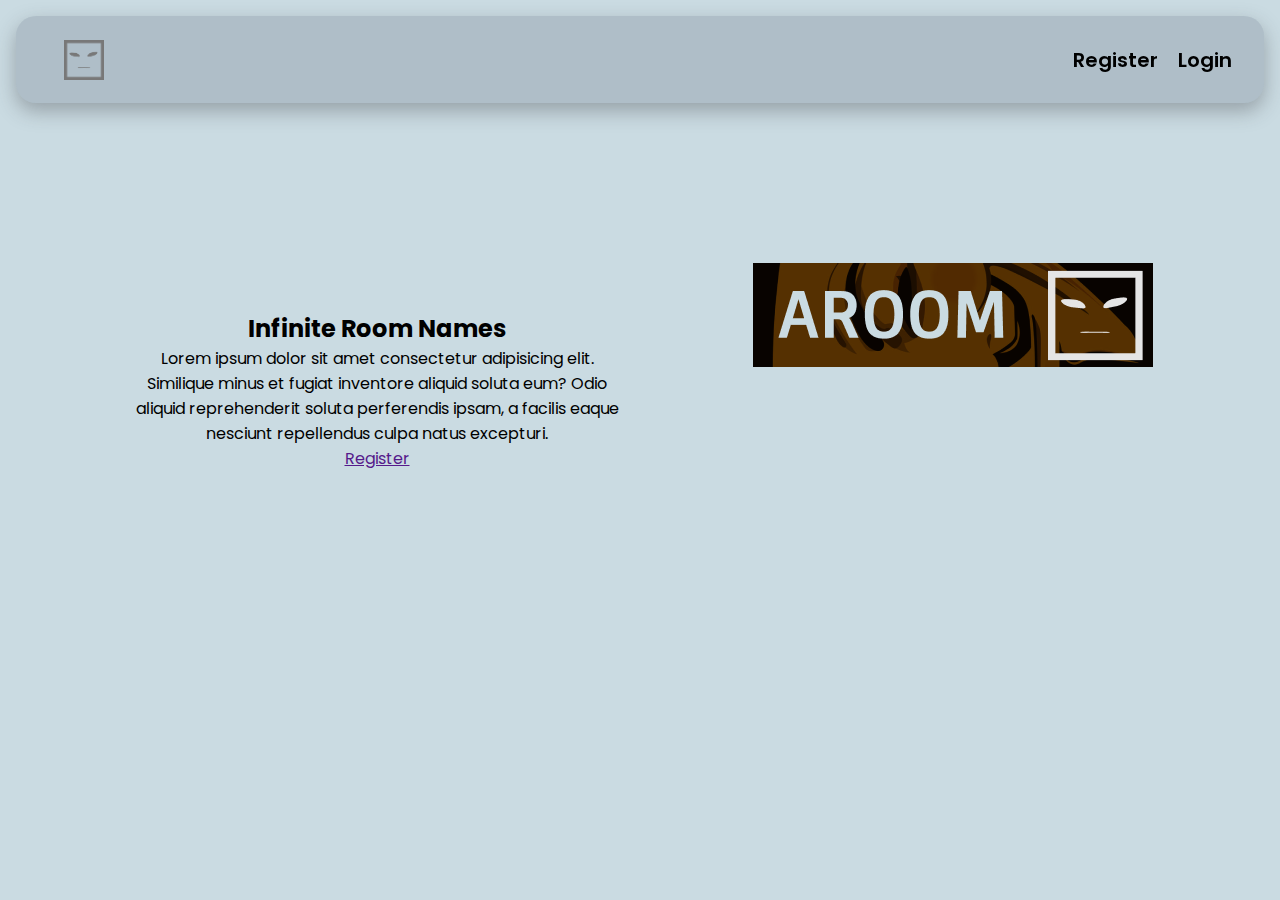
<file: index.html>
<!DOCTYPE html>
<html lang="en">
  <head>
    <meta charset="UTF-8" />
    <meta name="viewport" content="width=device-width, initial-scale=1.0" />
    <link rel="stylesheet" href="/scss/index.css" />
    <link rel="icon" href="/img/favicon.ico" type="image/x-icon" />
    <title>AnonRoom || Anonymous Chat Room</title>
  </head>
  <header>
    <div class="navbar">
      <a href="index.html"><img src="/img/logo.png" alt="Logo" /></a>
      <ul class="nav-links">
        <a href="register.html">Register</a>
        <a href="login.html">Login</a>
      </ul>
    </div>
  </header>
  <body>
    <section>
      <div class="main">
        <div class="text-content">
          <h2>Infinite Room Names</h2>
          <p>
            Lorem ipsum dolor sit amet consectetur adipisicing elit. Similique
            minus et fugiat inventore aliquid soluta eum? Odio aliquid
            reprehenderit soluta perferendis ipsam, a facilis eaque nesciunt
            repellendus culpa natus excepturi.
          </p>
          <a href="">Register</a>
        </div>
        <img src="/img/anonroombanner.png" alt="banner" />
      </div>
    </section>
  </body>
</html>
</file>
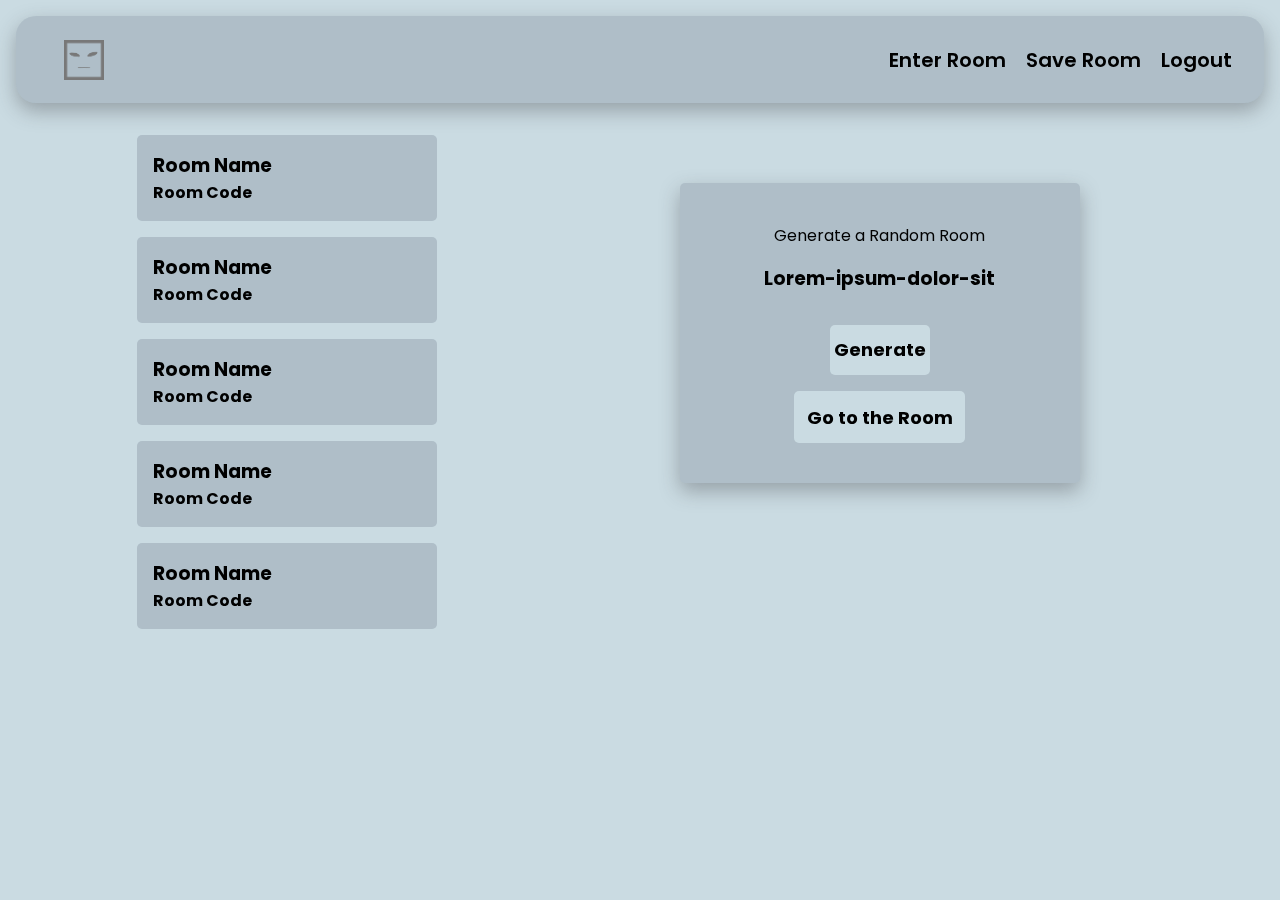
<file: dashboard.html>
<!DOCTYPE html>
<html lang="en">
  <head>
    <meta charset="UTF-8" />
    <meta name="viewport" content="width=device-width, initial-scale=1.0" />
    <link rel="stylesheet" href="/scss/index.css" />
    <link rel="icon" href="/img/favicon.ico" type="image/x-icon" />
    <title>AnonRoom || Dashboard</title>
  </head>
  <header>
    <div class="navbar">
      <a href="index.html"><img src="/img/logo.png" alt="Logo" /></a>
      <ul class="nav-links">
        <a href="enterroom.html">Enter Room</a>
        <a href="roomsave.html">Save Room</a>
        <a href="">Logout</a>
      </ul>
    </div>
  </header>
  <body>
    <section>
      <div class="dashboard">
        <div class="roomlist">
          <a href="room.html"
            ><div class="room">
              <h3>Room Name</h3>
              <h4>Room Code</h4>
            </div>
          </a>
          <a href="room.html"
            ><div class="room">
              <h3>Room Name</h3>
              <h4>Room Code</h4>
            </div>
          </a>
          <a href="room.html"
            ><div class="room">
              <h3>Room Name</h3>
              <h4>Room Code</h4>
            </div>
          </a>
          <a href="room.html"
            ><div class="room">
              <h3>Room Name</h3>
              <h4>Room Code</h4>
            </div>
          </a>
          <a href="room.html"
            ><div class="room">
              <h3>Room Name</h3>
              <h4>Room Code</h4>
            </div>
          </a>
        </div>
        <div class="generate">
          <form method="post" action="">
            <label>Generate a Random Room</label>
            <h3>Lorem-ipsum-dolor-sit</h3>
            <button type="submit" class="btn-links" name="generate">
              Generate
            </button>
          </form>
          <a href="">Go to the Room</a>
        </div>
      </div>
    </section>
  </body>
</html>
</file>
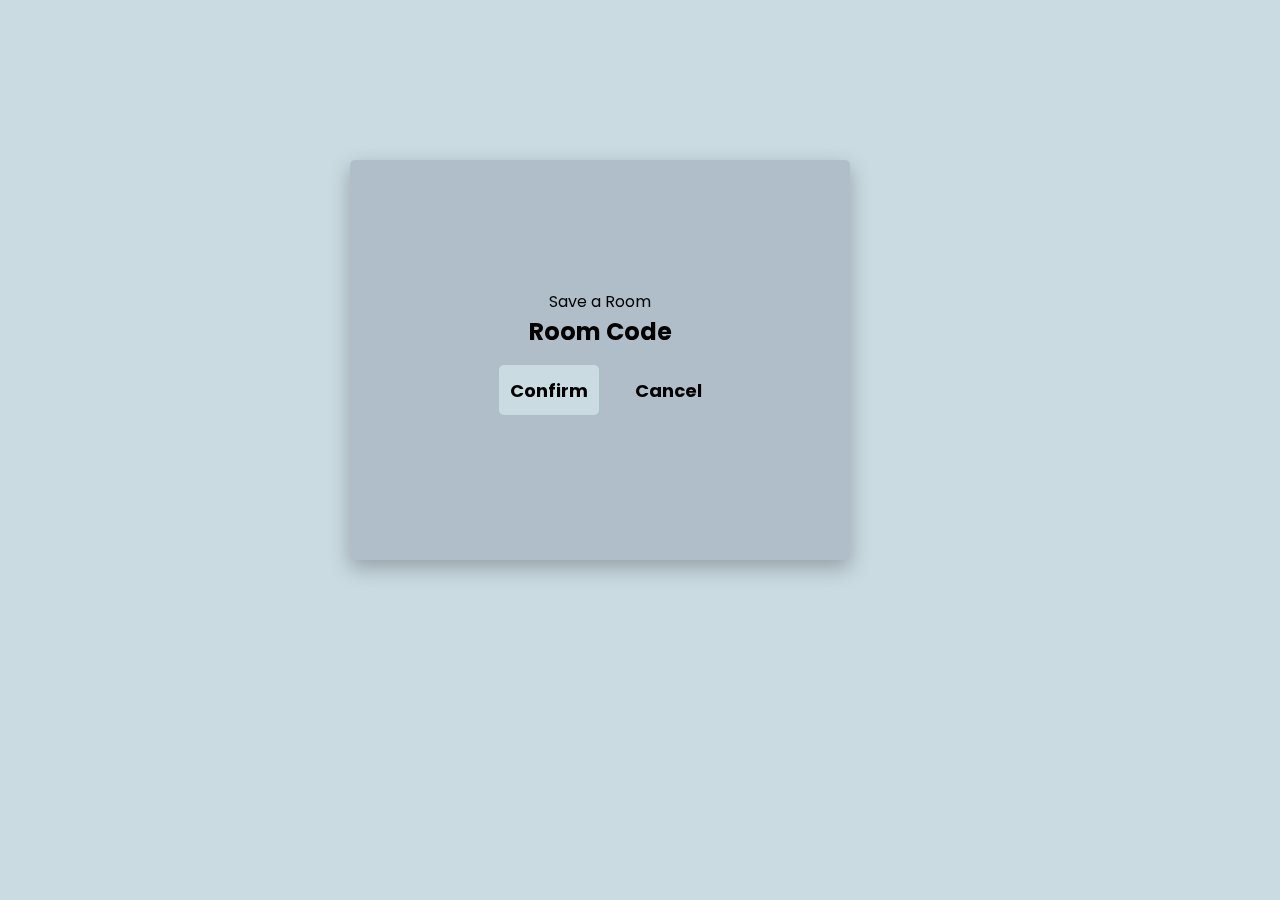
<file: delete.html>
<!DOCTYPE html>
<html lang="en">
  <head>
    <meta charset="UTF-8" />
    <meta name="viewport" content="width=device-width, initial-scale=1.0" />
    <link rel="stylesheet" href="/scss/index.css" />
    <link rel="icon" href="/img/favicon.ico" type="image/x-icon" />

    <title>Room Code || Delete</title>
  </head>
  <body>
    <section>
      <div class="update-wrapper">
        <div class="update-card">
          <form action="" method="POST">
            <label>Save a Room</label>
            <h2>Room Code</h2>
            <div>
              <button type="submit">Confirm</button>
              <a href="saveroomdetails.html">Cancel</a>
            </div>
          </form>
        </div>
      </div>
    </section>
  </body>
</html>
</file>
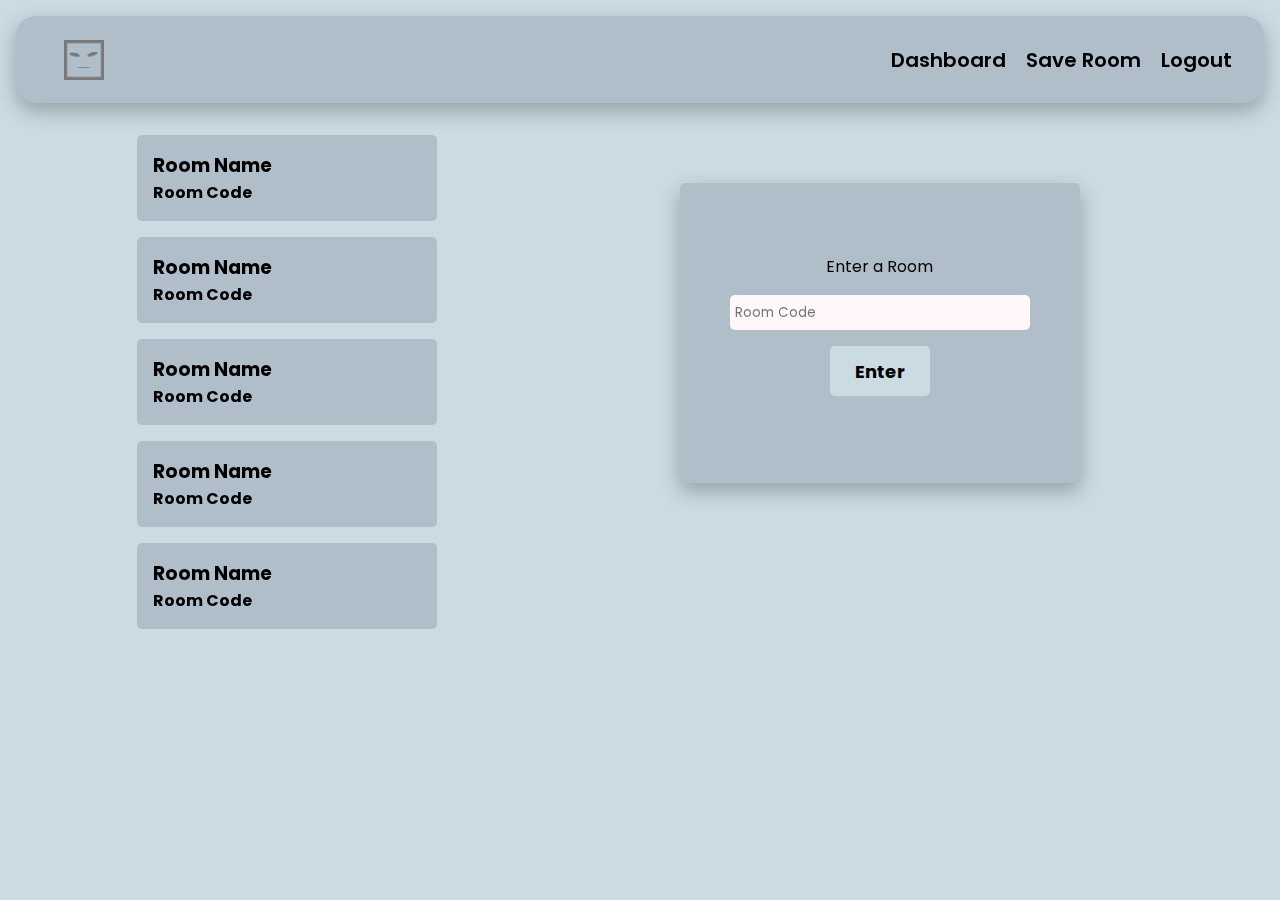
<file: enterroom.html>
<!DOCTYPE html>
<html lang="en">
  <head>
    <meta charset="UTF-8" />
    <meta name="viewport" content="width=device-width, initial-scale=1.0" />
    <link rel="stylesheet" href="/scss/index.css" />
    <link rel="icon" href="/img/favicon.ico" type="image/x-icon" />

    <title>AnonRoom || Enter Room</title>
  </head>
  <header>
    <div class="navbar">
      <a href="index.html"><img src="/img/logo.png" alt="Logo" /></a>
      <ul class="nav-links">
        <a href="dashboard.html">Dashboard</a>
        <a href="roomsave.html">Save Room</a>
        <a href="">Logout</a>
      </ul>
    </div>
  </header>
  <body>
    <section>
      <div class="enter-room">
        <div class="roomlist">
          <a href="room.html"
            ><div class="room">
              <h3>Room Name</h3>
              <h4>Room Code</h4>
            </div>
          </a>
          <a href="room.html"
            ><div class="room">
              <h3>Room Name</h3>
              <h4>Room Code</h4>
            </div>
          </a>
          <a href="room.html"
            ><div class="room">
              <h3>Room Name</h3>
              <h4>Room Code</h4>
            </div>
          </a>
          <a href="room.html"
            ><div class="room">
              <h3>Room Name</h3>
              <h4>Room Code</h4>
            </div>
          </a>
          <a href="room.html"
            ><div class="room">
              <h3>Room Name</h3>
              <h4>Room Code</h4>
            </div>
          </a>
        </div>
        <div class="enter">
          <form method="post" action="">
            <label>Enter a Room</label>
            <div class="username">
              <input
                type="text"
                name="roomName"
                placeholder="Room Code"
                required
              />
            </div>
            <button type="submit">Enter</button>
          </form>
        </div>
      </div>
    </section>
  </body>
</html>
</file>
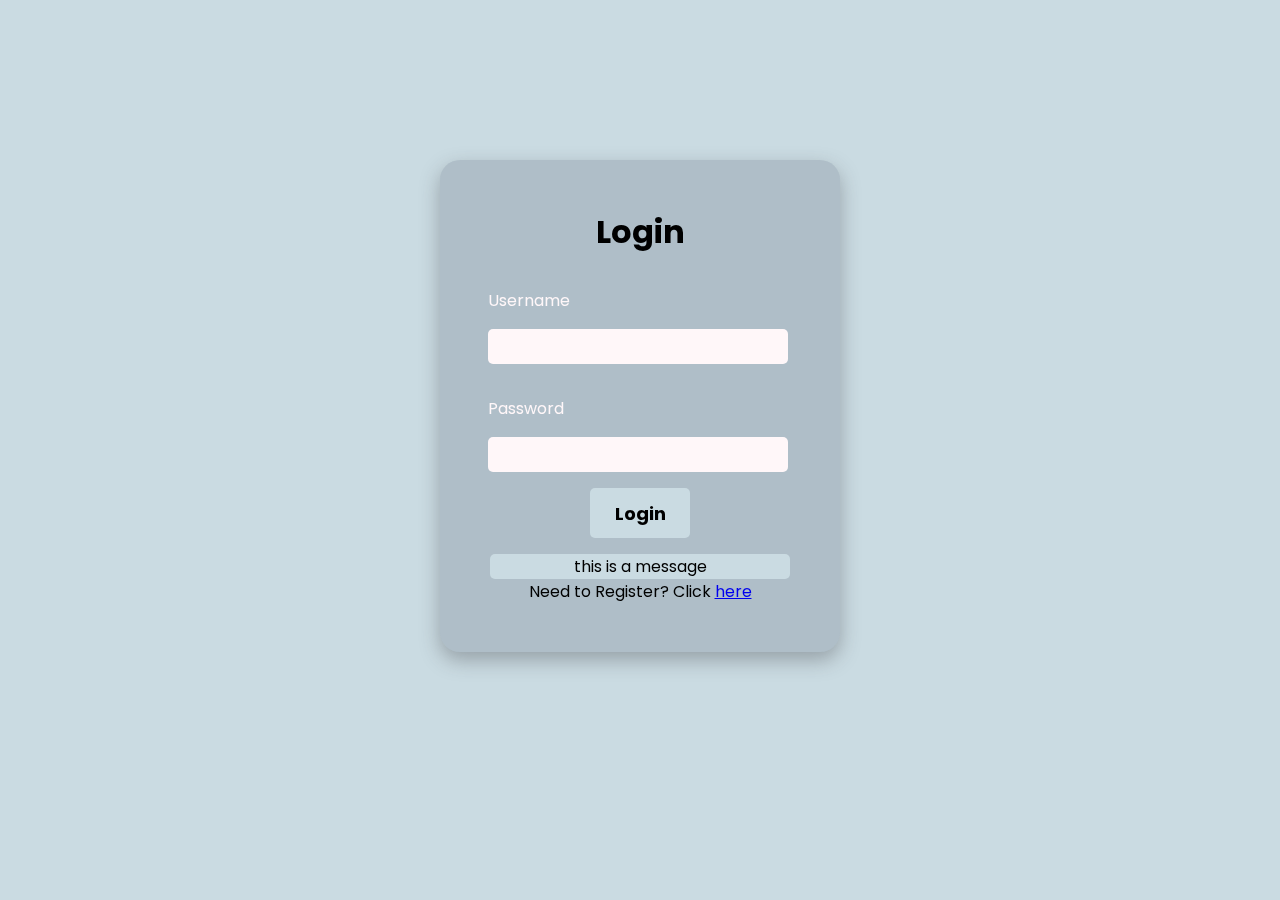
<file: login.html>
<!DOCTYPE html>
<html lang="en">
  <head>
    <meta charset="UTF-8" />
    <meta name="viewport" content="width=device-width, initial-scale=1.0" />
    <link rel="stylesheet" href="/scss/index.css" />
    <link rel="icon" href="/img/favicon.ico" type="image/x-icon" />

    <title>AnonRoom || Login</title>
  </head>
  <body>
    <section class="card-wrapper">
      <div class="login">
        <form action="" method="post">
          <h1>Login</h1>
          <div class="login-input">
            <div class="username">
              <label for="Username">Username</label>
              <input type="text" name="username" required />
            </div>
            <div class="password">
              <label for="Username">Password</label>
              <input type="password" name="password" required />
            </div>
          </div>
          <button type="submit">Login</button>
        </form>
        <p class="message">this is a message</p>
        <p class="low">Need to Register? Click <a href="register.html">here</a></p>
      </div>
    </section>
  </body>
</html>
</file>
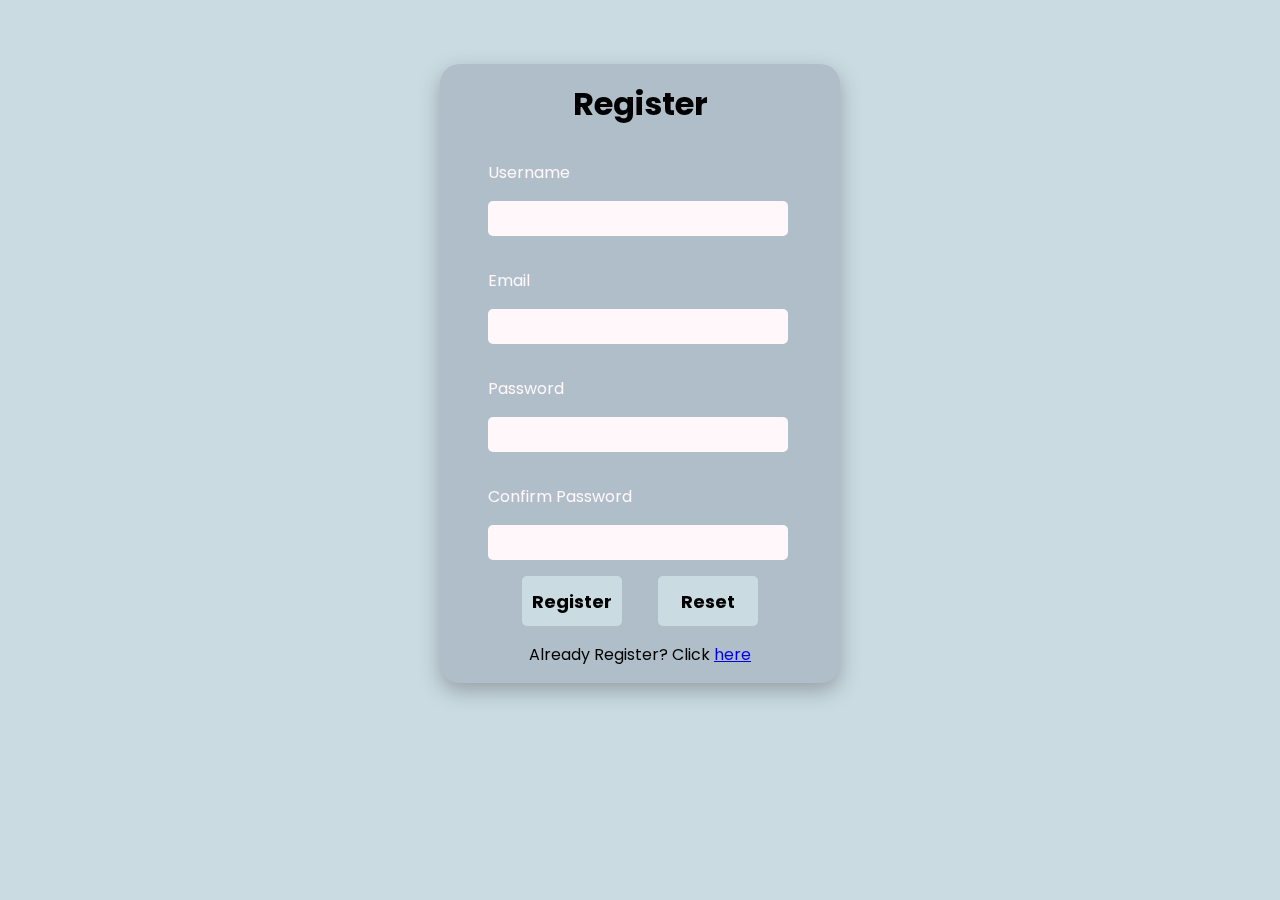
<file: register.html>
<!DOCTYPE html>
<html lang="en">
  <head>
    <meta charset="UTF-8" />
    <meta name="viewport" content="width=device-width, initial-scale=1.0" />
    <link rel="stylesheet" href="/scss/index.css" />
    <link rel="icon" href="/img/favicon.ico" type="image/x-icon" />

    <title>AnonRoom || Register</title>
  </head>
  <body>
    <section class="card-wrapper">
      <div class="register">
        <form action="" method="post">
          <h1>Register</h1>
          <div class="register-input">
            <div class="username">
              <label for="Username">Username</label>
              <input type="text" name="username" required />
            </div>
            <div class="email">
              <label for="Email">Email</label>
              <input type="email" name="email" required />
            </div>
            <div class="password">
              <label for="Password">Password</label>
              <input type="password" name="password" required />
            </div>
            <div class="password">
              <label for="Password">Confirm Password</label>
              <input type="password" name="password2" required />
            </div>
          </div>
          <div class="register-btn">
            <button type="submit" class="button-register">Register</button>
            <button type="reset" class="button-register">Reset</button>
          </div>
        </form>
        <p>Already Register? Click <a href="login.html">here</a></p>
      </div>
    </section>
  </body>
</html>
</file>
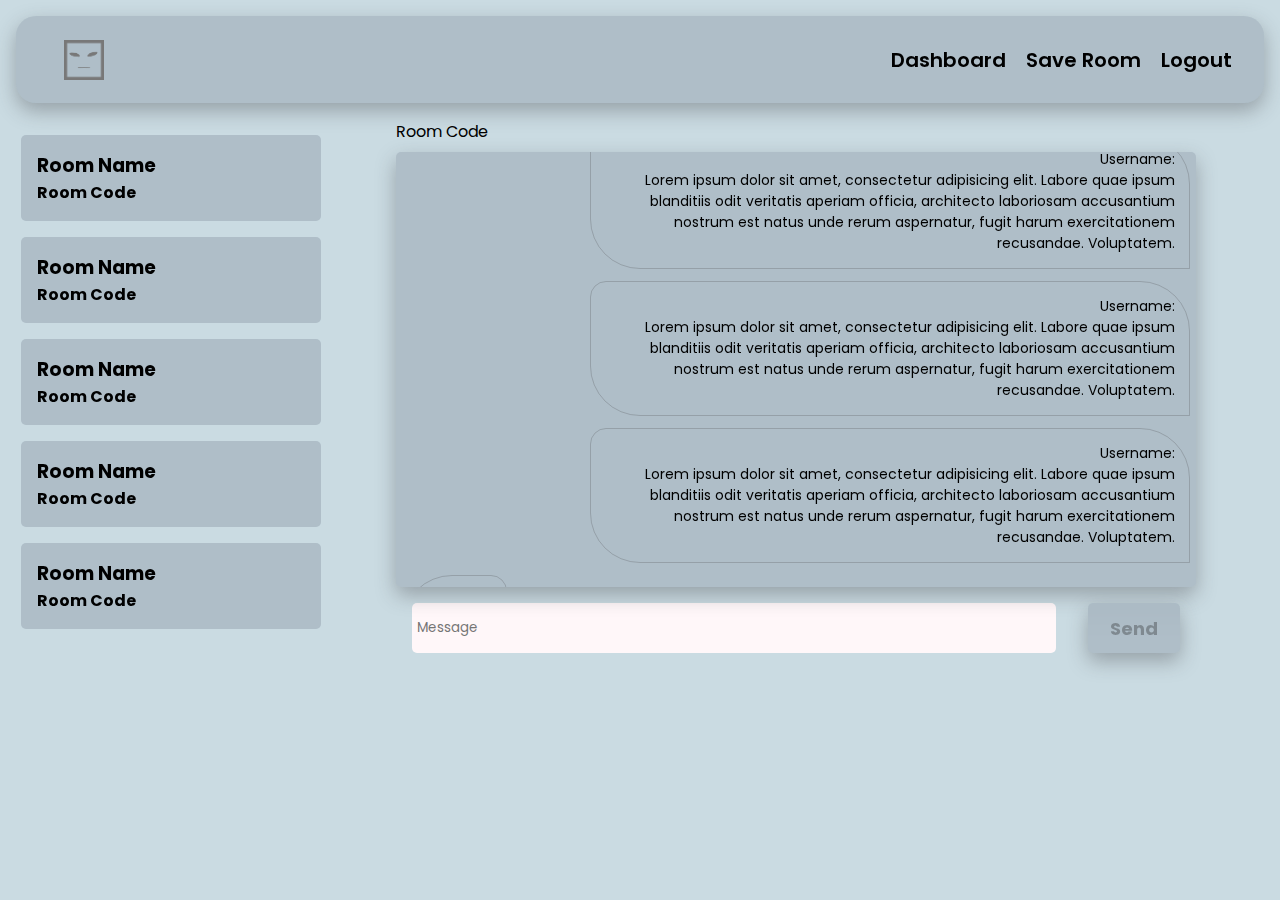
<file: room.html>
<!DOCTYPE html>
<html lang="en">
  <head>
    <meta charset="UTF-8" />
    <meta name="viewport" content="width=device-width, initial-scale=1.0" />
    <link rel="stylesheet" href="/scss/index.css" />
    <link rel="icon" href="/img/favicon.ico" type="image/x-icon" />

    <title>AnonRoom || Room Name</title>
  </head>
  <header>
    <div class="navbar">
      <a href="index.html"><img src="/img/logo.png" alt="Logo" /></a>
      <ul class="nav-links">
        <a href="dashboard.html">Dashboard</a>
        <a href="roomsave.html">Save Room</a>
        <a href="">Logout</a>
      </ul>
    </div>
  </header>
  <body>
    <div class="chat-room">
      <div class="roomlist">
        <a href="room.html"
          ><div class="room">
            <h3>Room Name</h3>
            <h4>Room Code</h4>
          </div>
        </a>
        <a href="room.html"
          ><div class="room">
            <h3>Room Name</h3>
            <h4>Room Code</h4>
          </div>
        </a>
        <a href="room.html"
          ><div class="room">
            <h3>Room Name</h3>
            <h4>Room Code</h4>
          </div>
        </a>
        <a href="room.html"
          ><div class="room">
            <h3>Room Name</h3>
            <h4>Room Code</h4>
          </div>
        </a>
        <a href="room.html"
          ><div class="room">
            <h3>Room Name</h3>
            <h4>Room Code</h4>
          </div>
        </a>
      </div>
      <div class="chat">
        <label for="">Room Code</label>
        <div class="message-wrapper" id="chat-text">
          <div class="chat-wrapper">
            <div class="chat-left">
              Username: <br />
              Test
            </div>
          </div>
          <div class="chat-wrapper">
            <div class="chat-right">
              Username: <br />
              Lorem ipsum dolor sit amet, consectetur adipisicing elit. Labore
              quae ipsum blanditiis odit veritatis aperiam officia, architecto
              laboriosam accusantium nostrum est natus unde rerum aspernatur,
              fugit harum exercitationem recusandae. Voluptatem.
            </div>
          </div>
          <div class="chat-wrapper">
            <div class="chat-right">
              Username: <br />
              Lorem ipsum dolor sit amet, consectetur adipisicing elit. Labore
              quae ipsum blanditiis odit veritatis aperiam officia, architecto
              laboriosam accusantium nostrum est natus unde rerum aspernatur,
              fugit harum exercitationem recusandae. Voluptatem.
            </div>
          </div>
          <div class="chat-wrapper">
            <div class="chat-right">
              Username: <br />
              Lorem ipsum dolor sit amet, consectetur adipisicing elit. Labore
              quae ipsum blanditiis odit veritatis aperiam officia, architecto
              laboriosam accusantium nostrum est natus unde rerum aspernatur,
              fugit harum exercitationem recusandae. Voluptatem.
            </div>
          </div>
          <div class="chat-wrapper">
            <div class="chat-right">
              Username: <br />
              Lorem ipsum dolor sit amet, consectetur adipisicing elit. Labore
              quae ipsum blanditiis odit veritatis aperiam officia, architecto
                laboriosam accusantium nostrum est natus unde rerum aspernatur,
                fugit harum exercitationem recusandae. Voluptatem.
            </div>
          </div>
          
          <div class="chat-wrapper">
            <div class="chat-left">
              Username: <br />
              Test
            </div>
          </div>
          <div class="chat-wrapper">
            <div class="chat-left">
              Username: <br />
              Test
            </div>
          </div>
        </div>
        <div class="inputs">
          <input
            type="text"
            id="input"
            placeholder="Message"
            class="form-control"
            onkeyup="s()"
          />
          <input
            class="btn-links"
            id="submit"
            type="button"
            value="Send"
            disabled
          />
        </div>
      </div>
    </div>
  </body>
  <script>
    function scrollToBottom() {
      let objDiv = document.getElementById("chat-text");
      objDiv.scrollTop = objDiv.scrollHeight;
    }

    scrollToBottom();
  </script>
</html>
</file>
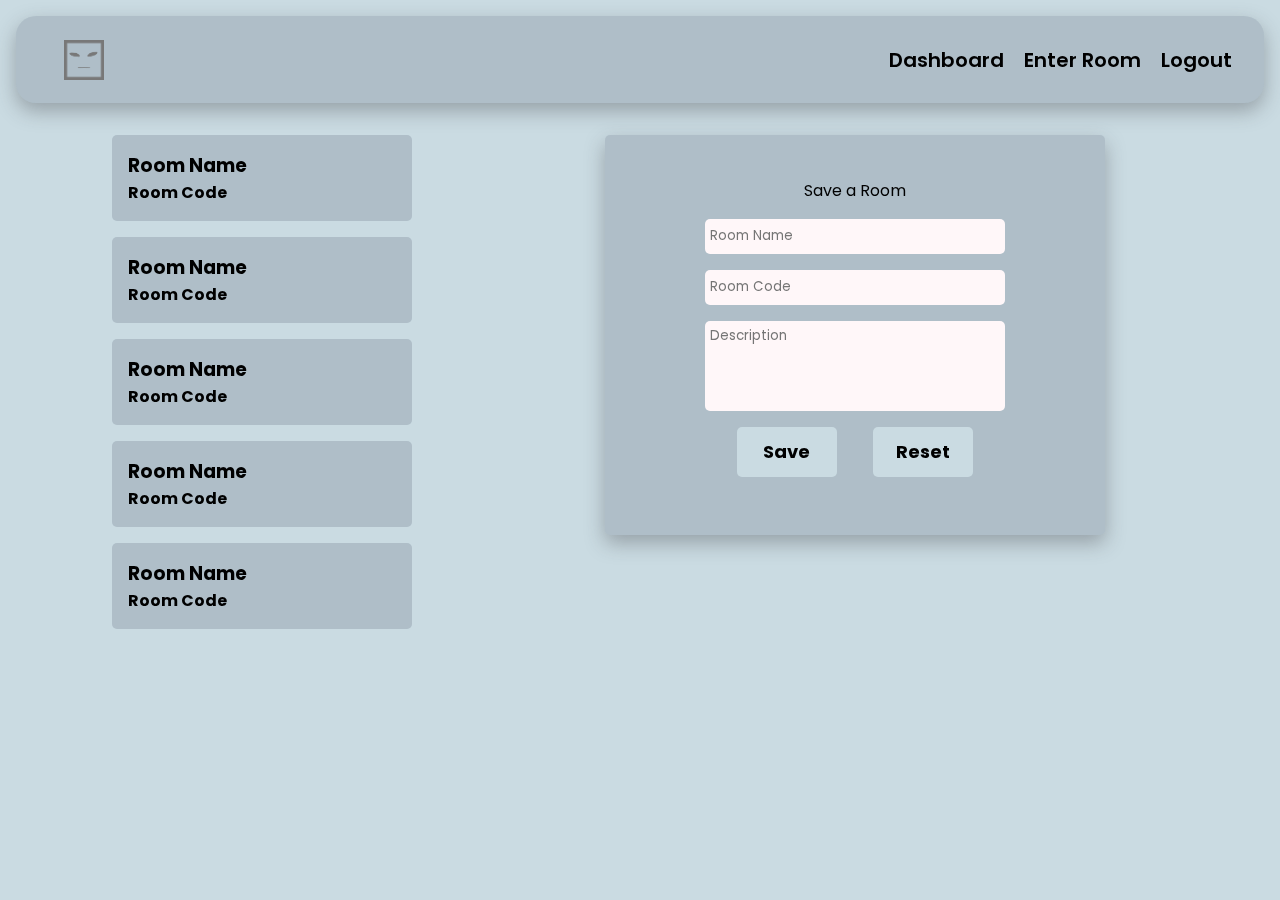
<file: roomsave.html>
<!DOCTYPE html>
<html lang="en">
  <head>
    <meta charset="UTF-8" />
    <meta name="viewport" content="width=device-width, initial-scale=1.0" />
    <link rel="stylesheet" href="/scss/index.css" />
    <link rel="icon" href="/img/favicon.ico" type="image/x-icon" />

    <title>AnonRoom || Room Save</title>
  </head>
  <header>
    <div class="navbar">
      <a href="index.html"><img src="/img/logo.png" alt="Logo" /></a>
      <ul class="nav-links">
        <a href="dashboard.html">Dashboard</a>
        <a href="enterroom.html">Enter Room</a>
        <a href="">Logout</a>
      </ul>
    </div>
  </header>
  <body>
    <section>
      <div class="save-room">
        <div class="roomlist">
          <a href="room.html"
            ><div class="room">
              <h3>Room Name</h3>
              <h4>Room Code</h4>
            </div>
          </a>
          <a href="room.html"
            ><div class="room">
              <h3>Room Name</h3>
              <h4>Room Code</h4>
            </div>
          </a>
          <a href="room.html"
            ><div class="room">
              <h3>Room Name</h3>
              <h4>Room Code</h4>
            </div>
          </a>
          <a href="room.html"
            ><div class="room">
              <h3>Room Name</h3>
              <h4>Room Code</h4>
            </div>
          </a>
          <a href="room.html"
            ><div class="room">
              <h3>Room Name</h3>
              <h4>Room Code</h4>
            </div>
          </a>
        </div>
        <div class="save">
          <form action="" method="POST">
            <label>Save a Room</label>
            <div class="username">
              <input
                type="text"
                name="username"
                placeholder="Room Name"
                required
              />
            </div>
            <div class="username">
              <input
                type="text"
                name="username"
                placeholder="Room Code"
                required
              />
            </div>
            <div class="username">
              <textarea placeholder="Description"></textarea>
            </div>
            <div>
              <button type="submit">Save</button>
              <button type="reset">Reset</button>
            </div>
          </form>
        </div>
      </div>
    </section>
  </body>
</html>
</file>
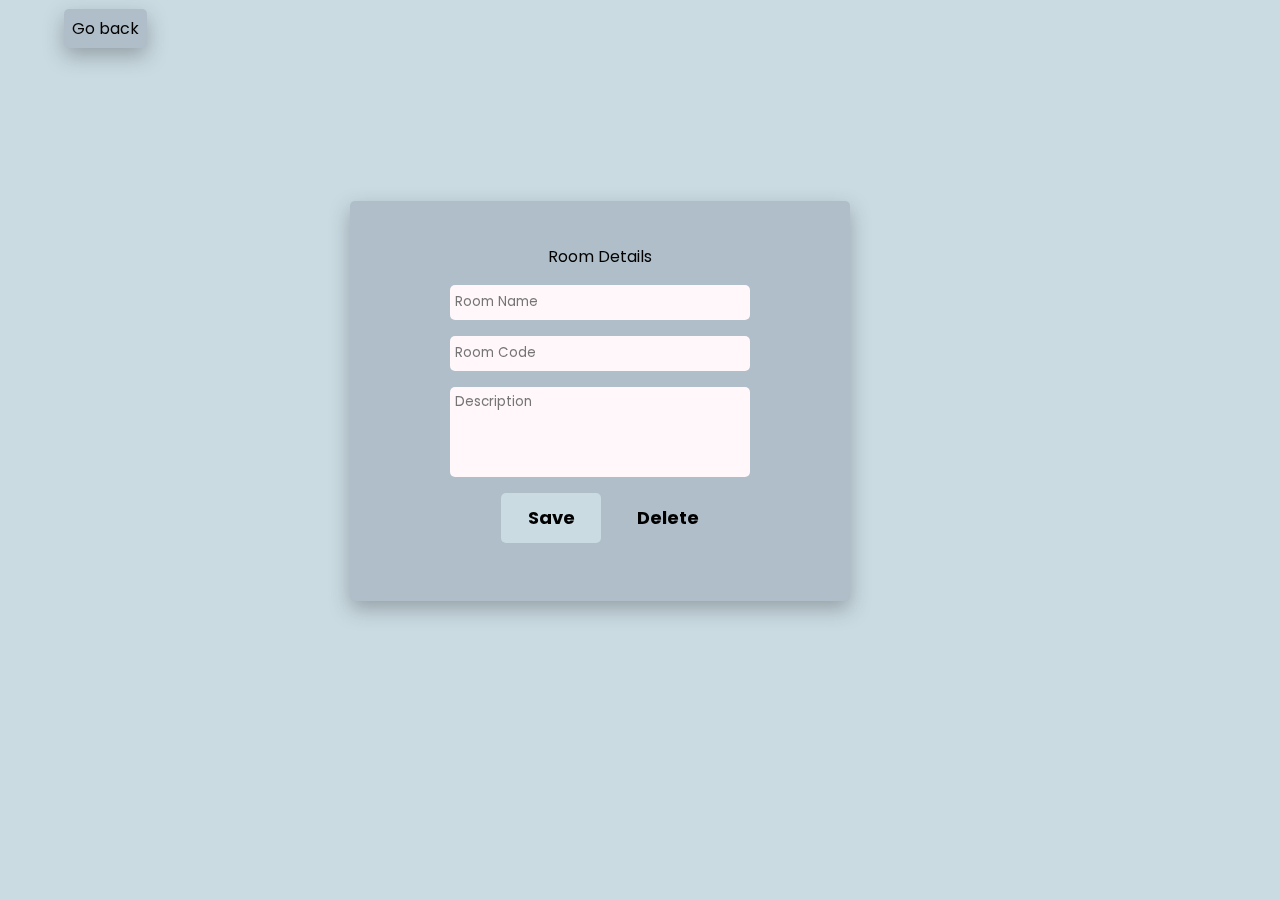
<file: saveroomdetails.html>
<!DOCTYPE html>
<html lang="en">
  <head>
    <meta charset="UTF-8" />
    <meta name="viewport" content="width=device-width, initial-scale=1.0" />
    <link rel="stylesheet" href="/scss/index.css" />
    <link rel="icon" href="/img/favicon.ico" type="image/x-icon" />

    <title>Room Code || Update</title>
  </head>
  <body>
    <section>
      <div class="goback">
        <a href="dashboard.html">Go back</a>
      </div>
      <div class="update-wrapper">
        <div class="update-card">
          <form action="" method="POST">
            <label>Room Details</label>
            <div class="username">
              <input
                type="text"
                name="username"
                placeholder="Room Name"
                required
              />
            </div>
            <div class="username">
              <input
                type="text"
                name="username"
                placeholder="Room Code"
                required
              />
            </div>
            <div class="username">
              <textarea placeholder="Description"></textarea>
            </div>
            <div>
              <button type="submit">Save</button>
              <a href="delete.html">Delete</a>
            </div>
          </form>
        </div>
      </div>
    </section>
  </body>
</html>
</file>
<file: scss/index.css>
@import url("https://fonts.googleapis.com/css2?family=Poppins:ital,wght@0,300;0,400;0,500;0,700;1,300&display=swap");
* {
  padding: 0;
  margin: 0;
  -webkit-box-sizing: border-box;
          box-sizing: border-box;
  font-family: "Poppins", "sans-serif";
}

html {
  background-color: #cadbe2;
  height: relative;
}

.navbar {
  display: -webkit-box;
  display: -ms-flexbox;
  display: flex;
  padding: 1rem;
  -webkit-box-pack: justify;
      -ms-flex-pack: justify;
          justify-content: space-between;
  -webkit-box-align: center;
      -ms-flex-align: center;
          align-items: center;
  margin: 1rem;
  border-radius: 20px;
  background: rgba(19, 30, 51, 0.15);
  -webkit-box-shadow: 0 8px 20px 0 rgba(63, 63, 68, 0.37);
          box-shadow: 0 8px 20px 0 rgba(63, 63, 68, 0.37);
  backdrop-filter: blur(16px);
  -webkit-backdrop-filter: blur(16px);
}

.navbar img {
  margin-top: 0.5rem;
  margin-left: 2rem;
  height: 40px;
  width: 40px;
}

.nav-links a {
  padding-right: 1rem;
  text-decoration: none;
  color: #000000;
  font-weight: 600;
  font-size: 20px;
}

section {
  width: 90%;
  margin: auto;
}

.main {
  display: -webkit-box;
  display: -ms-flexbox;
  display: flex;
  -ms-flex-pack: distribute;
      justify-content: space-around;
  margin-top: 10rem;
  margin-bottom: 10rem;
}

.main .content {
  height: 300px;
  width: 500px;
  margin-right: 1rem;
  border: solid 1px #000000;
  border-radius: 20px;
}

.main img {
  width: 400px;
  height: 104px;
}

.text-content {
  margin-top: 3rem;
  text-align: center;
  width: 500px;
}

.card-wrapper {
  display: -webkit-box;
  display: -ms-flexbox;
  display: flex;
  -webkit-box-pack: center;
      -ms-flex-pack: center;
          justify-content: center;
  -webkit-box-align: center;
      -ms-flex-align: center;
          align-items: center;
}

textarea,
.username input[type="text"],
.password input[type="password"],
.email input[type="email"],
.fullname input[type="text"] {
  width: 300px;
  height: 35px;
  border-radius: 5px;
  border: 0;
  outline: 0;
  -webkit-box-sizing: border-box;
          box-sizing: border-box;
  padding: 5px;
  background: #fff7f9;
}

.username label,
.password label,
.email label,
.fullname label {
  color: #fff7f9;
  padding: 1rem 0 1rem 0;
  text-align: left;
}

.username,
.password,
.email,
.fullname {
  margin-top: 1rem;
  display: -webkit-box;
  display: -ms-flexbox;
  display: flex;
  -webkit-box-orient: vertical;
  -webkit-box-direction: normal;
      -ms-flex-direction: column;
          flex-direction: column;
}

.login {
  height: relative;
  padding: 3rem;
  margin-top: 10rem;
  width: 400px;
  border-radius: 20px;
  text-align: center;
  background: rgba(19, 30, 51, 0.15);
  -webkit-box-shadow: 0 8px 20px 0 rgba(63, 63, 68, 0.37);
          box-shadow: 0 8px 20px 0 rgba(63, 63, 68, 0.37);
  backdrop-filter: blur(16px);
  -webkit-backdrop-filter: blur(16px);
}

.login button {
  margin-top: 1rem;
  margin-bottom: 1rem;
  width: 100px;
  height: 50px;
  border-radius: 5px;
  border: none;
  font-weight: bold;
  font-size: 18px;
  background-color: #cadbe2;
}

.message {
  background-color: #cadbe2;
  border-radius: 5px;
  width: 300px;
  margin: auto;
}

.register {
  margin-top: 4rem;
  height: relative;
  padding: 1rem 3rem 1rem 3rem;
  width: 400px;
  border-radius: 20px;
  background: rgba(19, 30, 51, 0.15);
  -webkit-box-shadow: 0 8px 20px 0 rgba(63, 63, 68, 0.37);
          box-shadow: 0 8px 20px 0 rgba(63, 63, 68, 0.37);
  backdrop-filter: blur(16px);
  -webkit-backdrop-filter: blur(16px);
  text-align: center;
}

.register button {
  margin: 1rem;
  width: 100px;
  height: 50px;
  border-radius: 5px;
  border: none;
  font-weight: bold;
  font-size: 18px;
  background-color: #cadbe2;
}

.dashboard {
  display: -webkit-box;
  display: -ms-flexbox;
  display: flex;
  -ms-flex-pack: distribute;
      justify-content: space-around;
}

.generate {
  width: 400px;
  height: 300px;
  margin-top: 4rem;
  margin-right: 5rem;
  text-align: center;
  border-radius: 5px;
  display: -webkit-box;
  display: -ms-flexbox;
  display: flex;
  -webkit-box-orient: vertical;
  -webkit-box-direction: normal;
      -ms-flex-direction: column;
          flex-direction: column;
  -webkit-box-pack: center;
      -ms-flex-pack: center;
          justify-content: center;
  -webkit-box-align: center;
      -ms-flex-align: center;
          align-items: center;
  background: rgba(19, 30, 51, 0.15);
  -webkit-box-shadow: 0 8px 20px 0 rgba(63, 63, 68, 0.37);
          box-shadow: 0 8px 20px 0 rgba(63, 63, 68, 0.37);
  backdrop-filter: blur(16px);
  -webkit-backdrop-filter: blur(16px);
}

.generate button {
  margin-top: 1rem;
  margin-bottom: 1rem;
  width: 100px;
  height: 50px;
  border-radius: 5px;
  border: none;
  font-weight: bold;
  font-size: 18px;
  background-color: #cadbe2;
}

.generate a {
  text-decoration: none;
  border-radius: 5px;
  font-weight: bold;
  font-size: 18px;
  background-color: #cadbe2;
  color: #000000;
  padding: 0.8rem;
}

.generate h3 {
  margin: 1rem 0 1rem 0;
}

.roomlist {
  overflow: auto;
  overflow-y: scroll;
  width: 350px;
  height: 560px;
  margin-right: 6rem;
}

.roomlist a {
  text-decoration: none;
}

.roomlist .room:hover {
  -webkit-box-shadow: rgba(50, 50, 93, 0.25) 0px 6px 12px -2px, rgba(0, 0, 0, 0.3) 0px 3px 7px -3px;
          box-shadow: rgba(50, 50, 93, 0.25) 0px 6px 12px -2px, rgba(0, 0, 0, 0.3) 0px 3px 7px -3px;
}

.room {
  color: #000000;
  width: 300px;
  height: relative;
  border-radius: 5px;
  padding: 1rem;
  margin: 1rem;
  background: rgba(19, 30, 51, 0.15);
  backdrop-filter: blur(16px);
  -webkit-backdrop-filter: blur(16px);
}

.enter-room {
  display: -webkit-box;
  display: -ms-flexbox;
  display: flex;
  -ms-flex-pack: distribute;
      justify-content: space-around;
}

.enter {
  width: 400px;
  height: 300px;
  margin-top: 4rem;
  margin-right: 5rem;
  text-align: center;
  border-radius: 5px;
  display: -webkit-box;
  display: -ms-flexbox;
  display: flex;
  -webkit-box-orient: vertical;
  -webkit-box-direction: normal;
      -ms-flex-direction: column;
          flex-direction: column;
  -webkit-box-pack: center;
      -ms-flex-pack: center;
          justify-content: center;
  -webkit-box-align: center;
      -ms-flex-align: center;
          align-items: center;
  background: rgba(19, 30, 51, 0.15);
  -webkit-box-shadow: 0 8px 20px 0 rgba(63, 63, 68, 0.37);
          box-shadow: 0 8px 20px 0 rgba(63, 63, 68, 0.37);
  backdrop-filter: blur(16px);
  -webkit-backdrop-filter: blur(16px);
}

.enter button {
  margin-top: 1rem;
  margin-bottom: 1rem;
  width: 100px;
  height: 50px;
  border-radius: 5px;
  border: none;
  font-weight: bold;
  font-size: 18px;
  background-color: #cadbe2;
}

.save-room {
  display: -webkit-box;
  display: -ms-flexbox;
  display: flex;
  -ms-flex-pack: distribute;
      justify-content: space-around;
}

.save {
  height: 400px;
  width: 500px;
  margin-top: 1rem;
  margin-right: 5rem;
  text-align: center;
  border-radius: 5px;
  display: -webkit-box;
  display: -ms-flexbox;
  display: flex;
  -webkit-box-orient: vertical;
  -webkit-box-direction: normal;
      -ms-flex-direction: column;
          flex-direction: column;
  -webkit-box-pack: center;
      -ms-flex-pack: center;
          justify-content: center;
  -webkit-box-align: center;
      -ms-flex-align: center;
          align-items: center;
  background: rgba(19, 30, 51, 0.15);
  -webkit-box-shadow: 0 8px 20px 0 rgba(63, 63, 68, 0.37);
          box-shadow: 0 8px 20px 0 rgba(63, 63, 68, 0.37);
  backdrop-filter: blur(16px);
  -webkit-backdrop-filter: blur(16px);
}

.save textarea {
  resize: none;
  height: 90px;
}

.save button {
  margin: 1rem;
  width: 100px;
  height: 50px;
  border-radius: 5px;
  border: none;
  font-weight: bold;
  font-size: 18px;
  background-color: #cadbe2;
}

.chat-room {
  display: -webkit-box;
  display: -ms-flexbox;
  display: flex;
  -ms-flex-pack: distribute;
      justify-content: space-around;
}

.chat-room .roomlist {
  overflow: hidden;
  overflow-y: scroll;
  width: 350px;
  height: 560px;
  margin-right: 2rem;
}

.chat {
  height: 550px;
  width: 800px;
  margin-right: 5rem;
  display: -webkit-box;
  display: -ms-flexbox;
  display: flex;
  -webkit-box-orient: vertical;
  -webkit-box-direction: normal;
      -ms-flex-direction: column;
          flex-direction: column;
}

.message-wrapper {
  height: 600px;
  width: 800px;
  margin-top: 0.5rem;
  text-align: center;
  border-radius: 5px;
  overflow: hidden;
  overflow-y: scroll;
  background: rgba(19, 30, 51, 0.15);
  -webkit-box-shadow: 0 8px 20px 0 rgba(63, 63, 68, 0.37);
          box-shadow: 0 8px 20px 0 rgba(63, 63, 68, 0.37);
  backdrop-filter: blur(16px);
  -webkit-backdrop-filter: blur(16px);
}

.chat-wrapper {
  display: -webkit-box;
  display: -ms-flexbox;
  display: flex;
  -webkit-box-pack: end;
      -ms-flex-pack: end;
          justify-content: flex-end;
  -webkit-box-orient: vertical;
  -webkit-box-direction: normal;
      -ms-flex-direction: column;
          flex-direction: column;
  -ms-flex-item-align: end;
      align-self: flex-end;
  font-size: 14px;
}

.chat-left,
.chat-right {
  border-radius: 5px;
  min-width: 60px;
  max-width: 600px;
  padding: 14px;
  margin: 6px;
  border: 1px solid rgba(36, 22, 22, 0.18);
}

.chat-right {
  border-radius: 16px 50px 0 50px;
  -ms-flex-item-align: end;
      align-self: flex-end;
  text-align: right;
}

.chat-left {
  border-radius: 50px 16px 50px 0;
  -ms-flex-item-align: start;
      align-self: flex-start;
  text-align: left;
}

.chat-room .inputs {
  display: -webkit-box;
  display: -ms-flexbox;
  display: flex;
}

.chat-room input {
  margin: 1rem;
}

.chat input[type="button"] {
  margin: 1rem;
  width: 100px;
  height: 50px;
  border-radius: 5px;
  border: none;
  font-weight: bold;
  font-size: 18px;
  background-color: #cadbe2;
  background: rgba(19, 30, 51, 0.15);
  -webkit-box-shadow: 0 8px 20px 0 rgba(63, 63, 68, 0.37);
          box-shadow: 0 8px 20px 0 rgba(63, 63, 68, 0.37);
  backdrop-filter: blur(16px);
  -webkit-backdrop-filter: blur(16px);
}

.chat input[type="text"] {
  width: 700px;
  height: 50px;
  border-radius: 5px;
  border: 0;
  outline: 0;
  -webkit-box-sizing: border-box;
          box-sizing: border-box;
  padding: 5px;
  background: #fff7f9;
}

.update-wrapper {
  display: -webkit-box;
  display: -ms-flexbox;
  display: flex;
  -webkit-box-pack: center;
      -ms-flex-pack: center;
          justify-content: center;
  -webkit-box-align: center;
      -ms-flex-align: center;
          align-items: center;
}

.update-card {
  height: 400px;
  width: 500px;
  margin-top: 10rem;
  margin-right: 5rem;
  text-align: center;
  border-radius: 5px;
  display: -webkit-box;
  display: -ms-flexbox;
  display: flex;
  -webkit-box-orient: vertical;
  -webkit-box-direction: normal;
      -ms-flex-direction: column;
          flex-direction: column;
  -webkit-box-pack: center;
      -ms-flex-pack: center;
          justify-content: center;
  -webkit-box-align: center;
      -ms-flex-align: center;
          align-items: center;
  background: rgba(19, 30, 51, 0.15);
  -webkit-box-shadow: 0 8px 20px 0 rgba(63, 63, 68, 0.37);
          box-shadow: 0 8px 20px 0 rgba(63, 63, 68, 0.37);
  backdrop-filter: blur(16px);
  -webkit-backdrop-filter: blur(16px);
}

.update-card textarea {
  resize: none;
  height: 90px;
}

.update-card button {
  margin: 1rem;
  width: 100px;
  height: 50px;
  border-radius: 5px;
  border: none;
  font-weight: bold;
  font-size: 18px;
  background-color: #cadbe2;
}

.update-card a {
  margin: 1rem;
  width: 100px;
  height: 50px;
  border-radius: 5px;
  border: none;
  font-weight: bold;
  font-size: 18px;
  text-decoration: none;
  color: #000000;
}

input[type="button"]:hover,
button:hover {
  background-color: #cadbe2;
  opacity: 0.5;
}

a:hover {
  opacity: 0.5;
}

.goback a {
  width: 100px;
  height: 50px;
  border-radius: 5px;
  text-align: center;
  text-decoration: none;
  padding: 0.5rem;
  background: rgba(19, 30, 51, 0.15);
  -webkit-box-shadow: 0 8px 20px 0 rgba(63, 63, 68, 0.37);
          box-shadow: 0 8px 20px 0 rgba(63, 63, 68, 0.37);
  backdrop-filter: blur(16px);
  -webkit-backdrop-filter: blur(16px);
  color: black;
}

.goback {
  margin-top: 1rem;
}

::-webkit-scrollbar {
  width: 6px;
  height: 6px;
}

::-webkit-scrollbar-track {
  border-radius: 10px;
  background: rgba(0, 0, 0, 0.1);
}

::-webkit-scrollbar-thumb {
  border-radius: 10px;
  background: rgba(0, 0, 0, 0.2);
}

::-webkit-scrollbar-thumb:hover {
  background: rgba(0, 0, 0, 0.4);
}

::-webkit-scrollbar-thumb:active {
  background: rgba(0, 0, 0, 0.9);
}
/*# sourceMappingURL=index.css.map */
</file>
